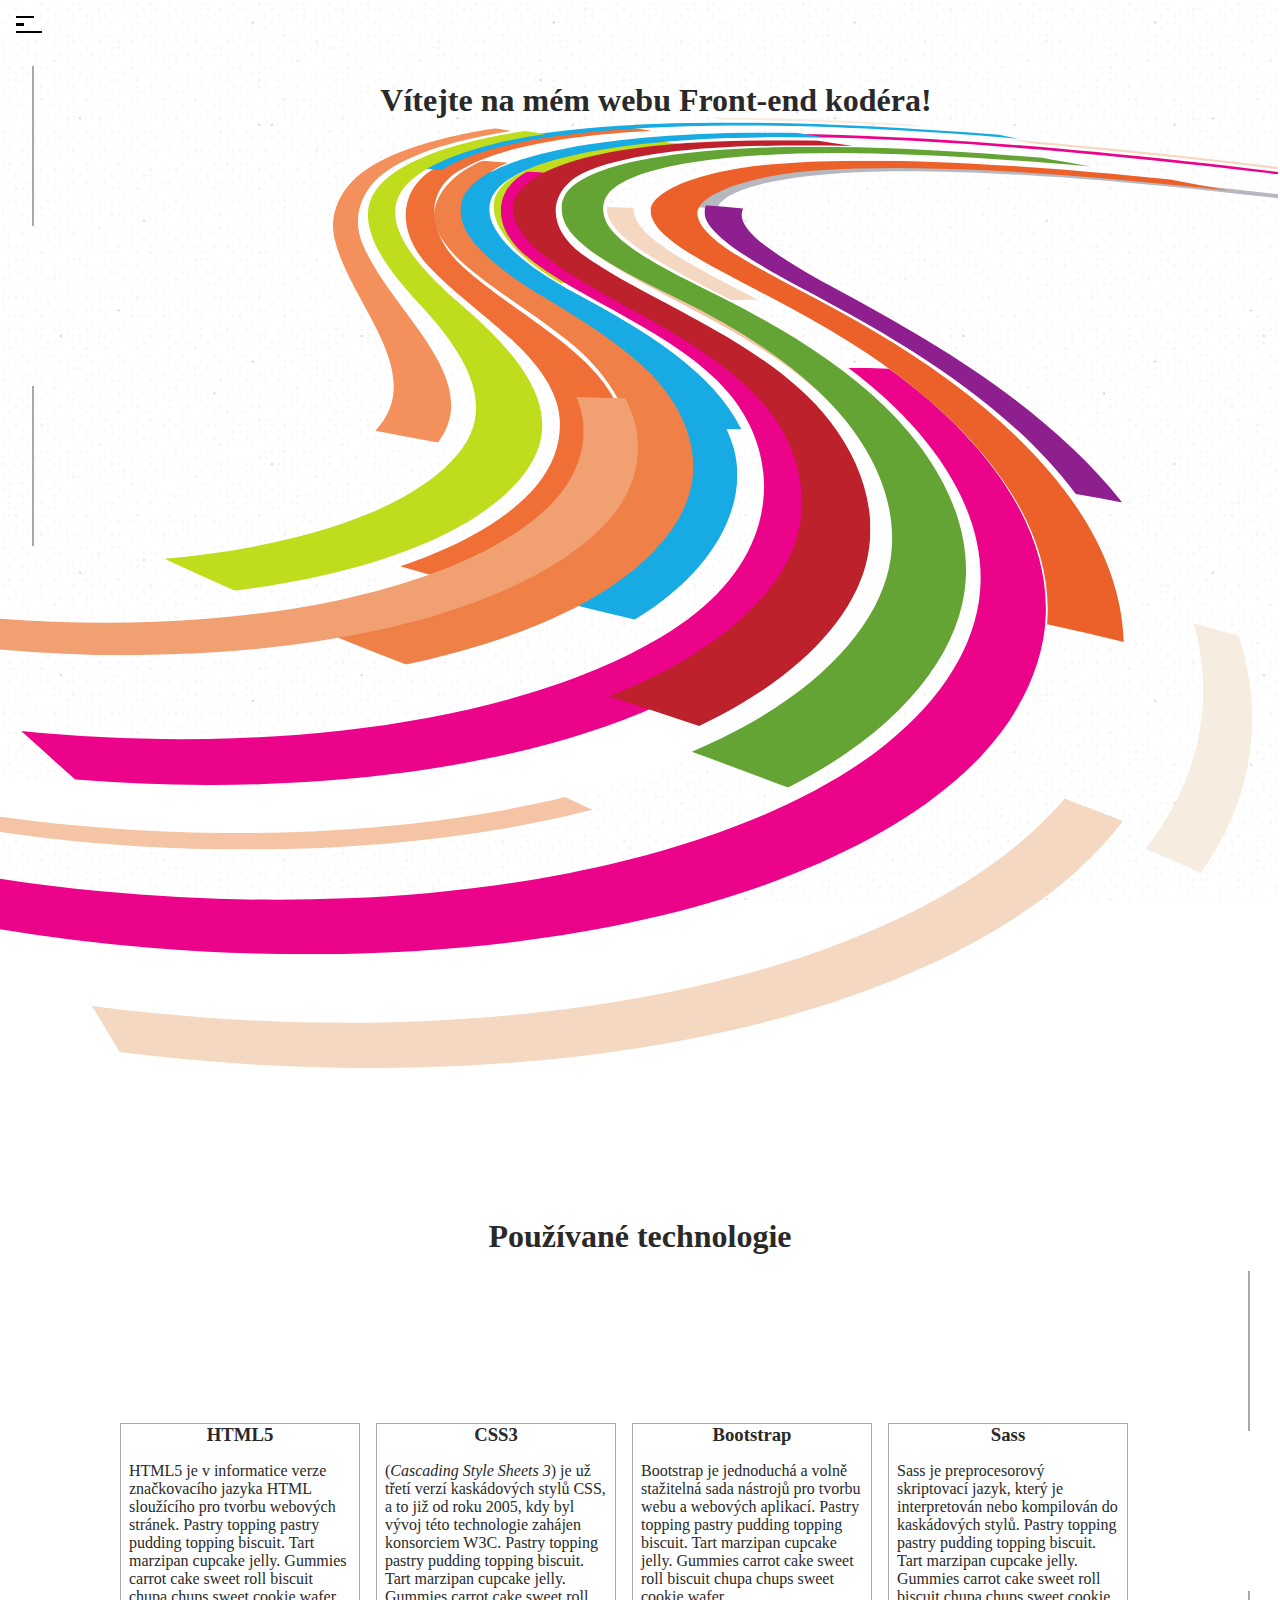
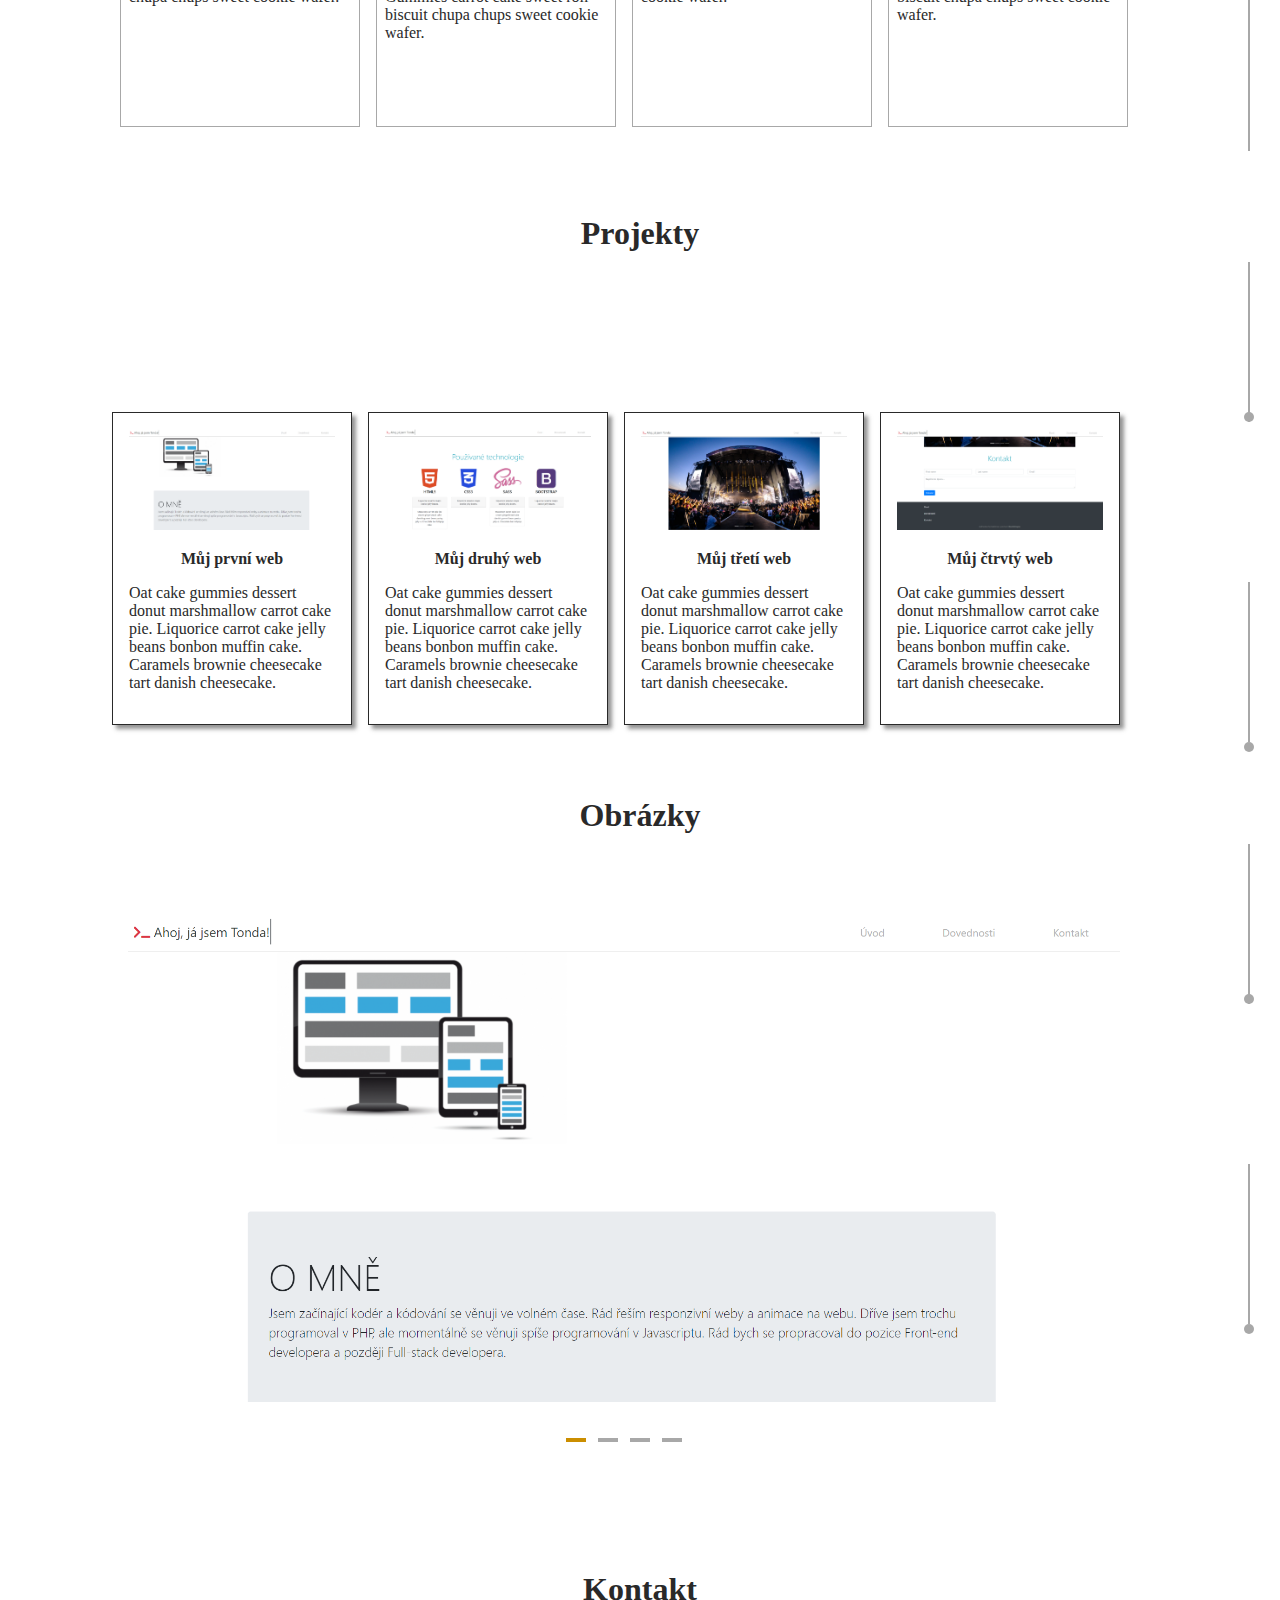
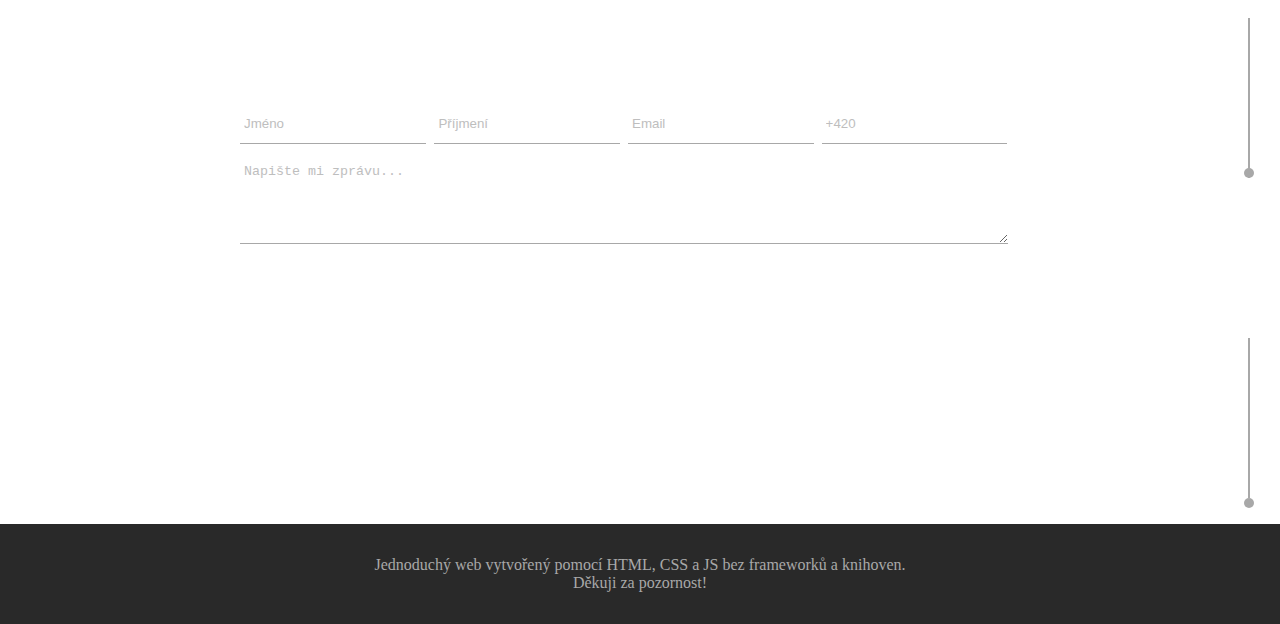
<file: index.html>
<!DOCTYPE html>
<html lang="cs">
    <head>
        <title>Zkušební stránka</title>

        <meta charset="UTF-8">
        <meta name="author" content="Antonín Šemora">
        <meta name="description" content="Zkušební stránka pro webovou stránku bez frameworků">
        <meta name="viewport" content="width=device-width, initial-scale=1, shrink-to-fit=no">
        <meta http-equiv="X-UA-Compatible" content="ie=edge">

        <link rel="stylesheet" href="https://cdnjs.cloudflare.com/ajax/libs/font-awesome/5.15.1/css/all.min.css" integrity="sha512-+4zCK9k+qNFUR5X+cKL9EIR+ZOhtIloNl9GIKS57V1MyNsYpYcUrUeQc9vNfzsWfV28IaLL3i96P9sdNyeRssA==" crossorigin="anonymous" />
        <link rel="stylesheet" type="text/css" href="css/style.css">
    </head>
    <body>
        <header class="container">
            <div class="layout">
                <a id="click" class="hamb" href="#">
                    <div class="hamb_item"></div>
                    <div class="hamb_item"></div>
                    <div class="hamb_item"></div>
                </a>
                <div></div>
                <nav id="menu" class="menu">
                    <ul class="menu-text">
                        <li><a href="#home" class="link_item">Domů</a></li>
                        <li><a href="#tech" class="link_item">Technologie</a></li>
                        <li><a href="#project" class="link_item">Projekty</a></li>
                        <li><a href="#picture" class="link_item">Obrázky</a></li>
                        <li><a href="#contact" class="link_item">Kontakt</a></li>
                    </ul>
                    <ul class="menu-icons">
                        <li><a href="#home" class="link_item" title="Domů"><i class="fas fa-house-damage"></i></a></li>
                        <li><a href="#tech" class="link_item" title="Technologie"><i class="fas fa-book-reader"></i></a></li>
                        <li><a href="#project" class="link_item" title="Projekty"><i class="fas fa-project-diagram"></i></a></li>
                        <li><a href="#picture" class="link_item" title="Obrázky"><i class="fas fa-images"></i></a></li>
                        <li><a href="#contact" class="link_item" title="Kontakty"><i class="fas fa-phone-square"></i></a></li>
                    </ul>
                </nav>
            </div>
        </header>

        <section class="container">
            <article id="home" class="layout-welcome">
                <ul class="social-icons">
                    <li><a href="https://www.facebook.com/index.php" class="social_item"><i class="fab fa-facebook-f"></i></a></li>
                    <li><a href="https://twitter.com/" class="social_item"><i class="fab fa-twitter"></i></a></li>
                    <li><a href="https://www.instagram.com/" class="social_item"><i class="fab fa-instagram"></i></a></li>
                    <li><a href="https://www.youtube.com/" class="social_item"><i class="fab fa-youtube"></i></a></li>
                </ul>
                <h2>Vítejte na mém webu Front-end kodéra!</h2>
            </article>
        </section>
        <img src="image/stripes-color.svg" alt="Řeka barev" class="stripes-color">
        <section class="container">
            <h2 id="tech">Používané technologie</h2>
            <div class="layout-skill">                
                <article class="container-width flex-layout">
                    <div class="tech-block">
                        <i class="fab fa-html5 i i1"></i>
                        <h3>HTML5</h3>
                        <p>
                            HTML5 je v informatice verze značkovacího jazyka HTML sloužícího pro tvorbu webových stránek. 
                            Pastry topping pastry pudding topping biscuit. Tart marzipan cupcake jelly. Gummies carrot cake 
                            sweet roll biscuit chupa chups sweet cookie wafer.
                        </p>
                    </div>
                    <div class="tech-block">
                        <i class="fab fa-css3-alt i i2"></i>
                        <h3>CSS3</h3>
                        <p>
                            (<em>Cascading Style Sheets 3</em>) je už třetí verzí kaskádových stylů CSS, 
                            a to již od roku 2005, kdy byl vývoj této technologie zahájen konsorciem W3C. 
                            Pastry topping pastry pudding topping biscuit. Tart marzipan cupcake jelly. Gummies carrot cake 
                            sweet roll biscuit chupa chups sweet cookie wafer.
                        </p>
                    </div>
                    <div class="tech-block">
                        <i class="fab fa-bootstrap i i4"></i>
                        <h3>Bootstrap</h3>
                        <p>
                            Bootstrap je jednoduchá a volně stažitelná sada nástrojů pro tvorbu webu a webových aplikací. 
                            Pastry topping pastry pudding topping biscuit. Tart marzipan cupcake jelly. Gummies carrot cake 
                            sweet roll biscuit chupa chups sweet cookie wafer.
                        </p>
                    </div>
                    <div class="tech-block">
                        <i class="fab fa-sass i i3"></i>
                        <h3>Sass</h3>
                        <p>
                            Sass je preprocesorový skriptovací jazyk, který je interpretován nebo kompilován do kaskádových stylů. 
                            Pastry topping pastry pudding topping biscuit. Tart marzipan cupcake jelly. Gummies carrot cake 
                            sweet roll biscuit chupa chups sweet cookie wafer.
                        </p>
                    </div>
                </article>
                <ul class="tech-icons">
                    <li><a href="#home" class="tech_item" title="Domů"><i class="fas fa-house-damage"></i></a></li>
                    <li><a href="#project" class="tech_item" title="Projekty"><i class="fas fa-project-diagram"></i></a></li>
                    <li><a href="#picture" class="tech_item" title="Obrázky"><i class="fas fa-images"></i></a></li>
                    <li><a href="#contact" class="tech_item" title="Kontakty"><i class="fas fa-phone-square"></i></a></li>
                </ul>
            </div>

            <h2 id="project">Projekty</h2>
            <div class="layout-skill">                
                <article class="container-width layout-project">
                    <div class="card">
                        <div class="card-block">
                            <img src="image/slide-1.png" alt="První web">
                            <h4>Můj první web</h4>
                            <p>
                                Oat cake gummies dessert donut marshmallow carrot cake pie. 
                                Liquorice carrot cake jelly beans bonbon muffin cake. Caramels 
                                brownie cheesecake tart danish cheesecake.
                            </p>
                        </div>
                        <div class="card-block">
                            <img src="image/slide-2.png" alt="Druhý web">
                            <h4>Můj druhý web</h4>
                            <p>
                                Oat cake gummies dessert donut marshmallow carrot cake pie. 
                                Liquorice carrot cake jelly beans bonbon muffin cake. Caramels 
                                brownie cheesecake tart danish cheesecake.
                            </p>
                        </div>
                        <div class="card-block">
                            <img src="image/slide-3.png" alt="Třetí web">
                            <h4>Můj třetí web</h4>
                            <p>
                                Oat cake gummies dessert donut marshmallow carrot cake pie. 
                                Liquorice carrot cake jelly beans bonbon muffin cake. Caramels 
                                brownie cheesecake tart danish cheesecake.
                            </p>
                        </div>
                        <div class="card-block">
                            <img src="image/slide-4.png" alt="Čtvrtý web">
                            <h4>Můj čtrvtý web</h4>
                            <p>
                                Oat cake gummies dessert donut marshmallow carrot cake pie. 
                                Liquorice carrot cake jelly beans bonbon muffin cake. Caramels 
                                brownie cheesecake tart danish cheesecake.
                            </p>
                        </div>                        
                    </div>
                </article>
                <div class="project-menu">
                    <div class="circle circle_1"></div>
                    <ul class="tech-icons">
                        <li><a href="#home" class="tech_item" title="Domů"><i class="fas fa-house-damage"></i></a></li>
                        <li><a href="#tech" class="tech_item" title="Technologie"><i class="fas fa-book-reader"></i></a></li>
                        <li><a href="#picture" class="tech_item" title="Obrázky"><i class="fas fa-images"></i></a></li>
                        <li><a href="#contact" class="tech_item" title="Kontakty"><i class="fas fa-phone-square"></i></a></li>
                    </ul>
                    <div class="circle"></div>
                </div>
            </div>

            <h2 id="picture">Obrázky</h2>
            <div class="layout-skill">                
                <article class="container-width picture-layout">
                    <div class="slide">
                        <div class="slide-show">
                            <img src="image/slide-1.png" alt="První obrázek">
                        </div>
                        <div class="slide-show">
                            <img src="image/slide-2.png" alt="Druhý obrázek">
                        </div>
                        <div class="slide-show">
                            <img src="image/slide-3.png" alt="Třetí obrázek">
                        </div>
                        <div class="slide-show">
                            <img src="image/slide-4.png" alt="Čtvrtý obrázek">
                        </div>
                    </div>
                    <div class="slide-dot">
                        <span class="dot"></span>
                        <span class="dot"></span>
                        <span class="dot"></span>
                        <span class="dot"></span>
                    </div>
                </article>
                <div class="project-menu">
                    <div class="circle circle_1"></div>
                    <ul class="tech-icons">
                        <li><a href="#home" class="tech_item" title="Domů"><i class="fas fa-house-damage"></i></a></li>
                        <li><a href="#tech" class="tech_item" title="Technologie"><i class="fas fa-book-reader"></i></a></li>
                        <li><a href="#project" class="tech_item" title="Projekty"><i class="fas fa-project-diagram"></i></a></li>
                        <li><a href="#contact" class="tech_item" title="Kontakty"><i class="fas fa-phone-square"></i></a></li>
                    </ul>
                    <div class="circle"></div>
                </div>
            </div>

            <h2 id="contact">Kontakt</h2>
            <div class="layout-skill">                
                <article class="container-width">
                    <form action="POST">
                        <div>
                            <div class="contact-layout">
                                <input type="text" name="firstName" placeholder="Jméno" required>
                                <input type="text" name="lastName" placeholder="Příjmení" required>
                                <input type="email" name="email" placeholder="Email" required>                                
                                <input type="tel" name="phone" placeholder="+420">
                            </div>
                            <textarea name="message" id="message" cols="50" rows="5" placeholder="Napište mi zprávu..." wrap="hard" maxlength="500" required></textarea>
                            <!--
                            <div class="btn-block">
                                <button class="btn">Odeslat</button>
                            </div>
                            -->
                        </div>
                    </form>
                </article>
                <div class="project-menu">
                    <div class="circle circle_1"></div>
                    <ul class="tech-icons">
                        <li><a href="#home" class="tech_item" title="Domů"><i class="fas fa-house-damage"></i></a></li>
                        <li><a href="#tech" class="tech_item" title="Technologie"><i class="fas fa-book-reader"></i></a></li>
                        <li><a href="#project" class="tech_item" title="Projekty"><i class="fas fa-project-diagram"></i></a></li>
                        <li><a href="#picture" class="tech_item" title="Obrázky"><i class="fas fa-images"></i></a></li>
                    </ul>
                    <div class="circle"></div>
                </div>
            </div>
        </section>

        <footer class="container footer">
            <p>
                Jednoduchý web vytvořený pomocí HTML, CSS a JS bez frameworků a knihoven. <br>Děkuji za pozornost!
            </p>
        </footer>


        
        <script src="js/script.js"></script>
    </body>
</html>
</file>
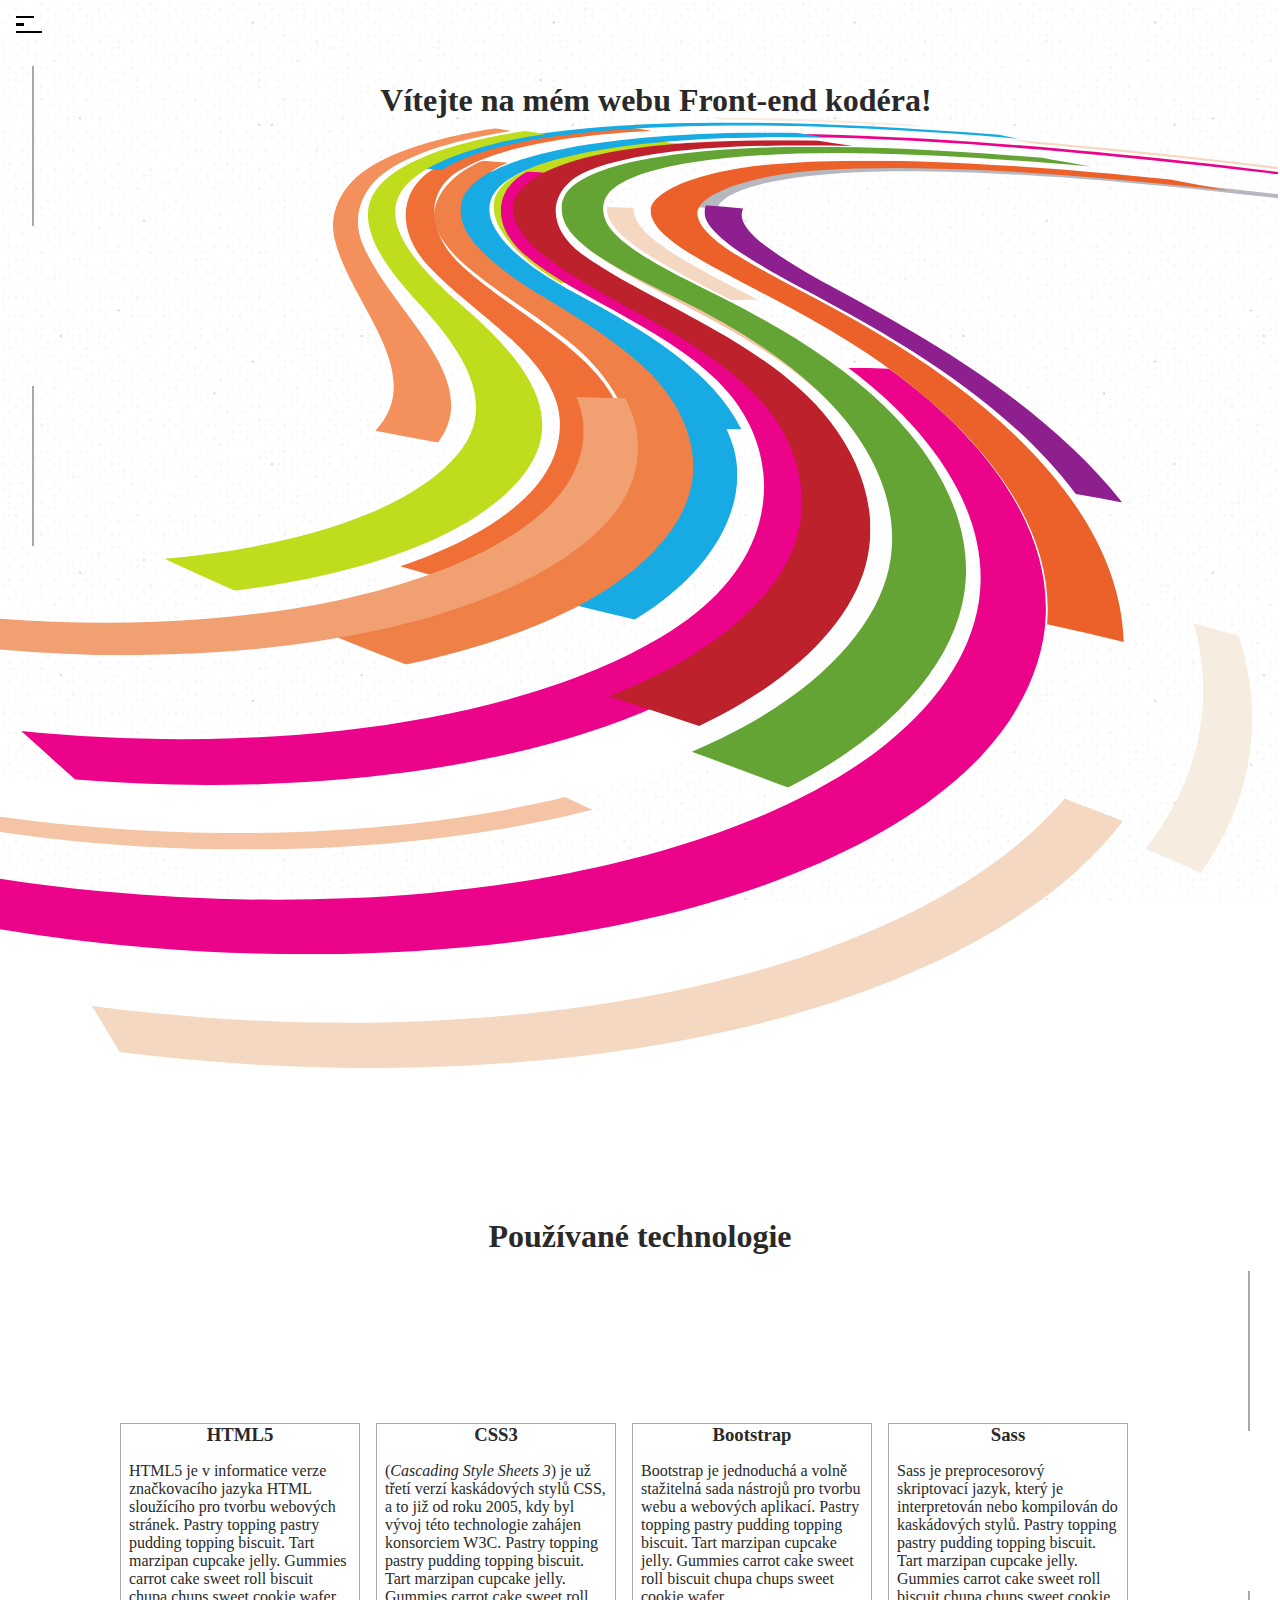
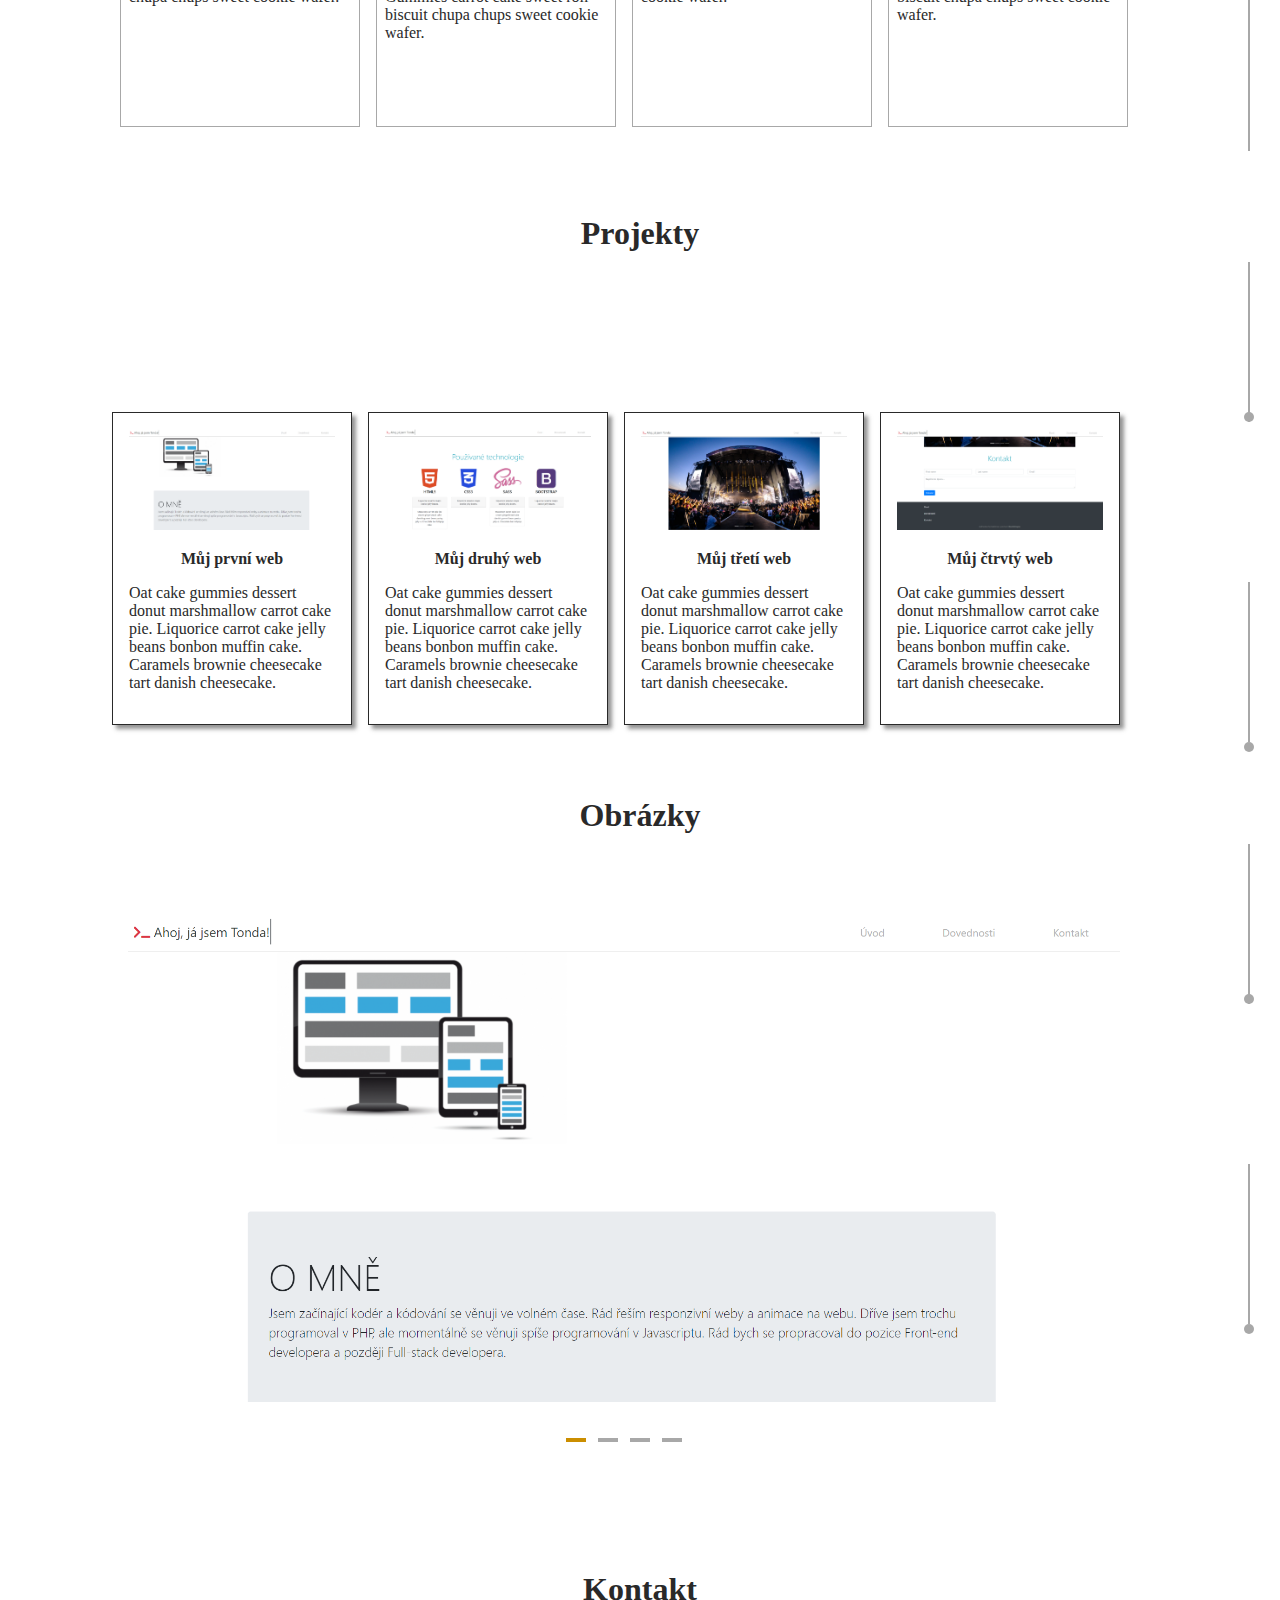
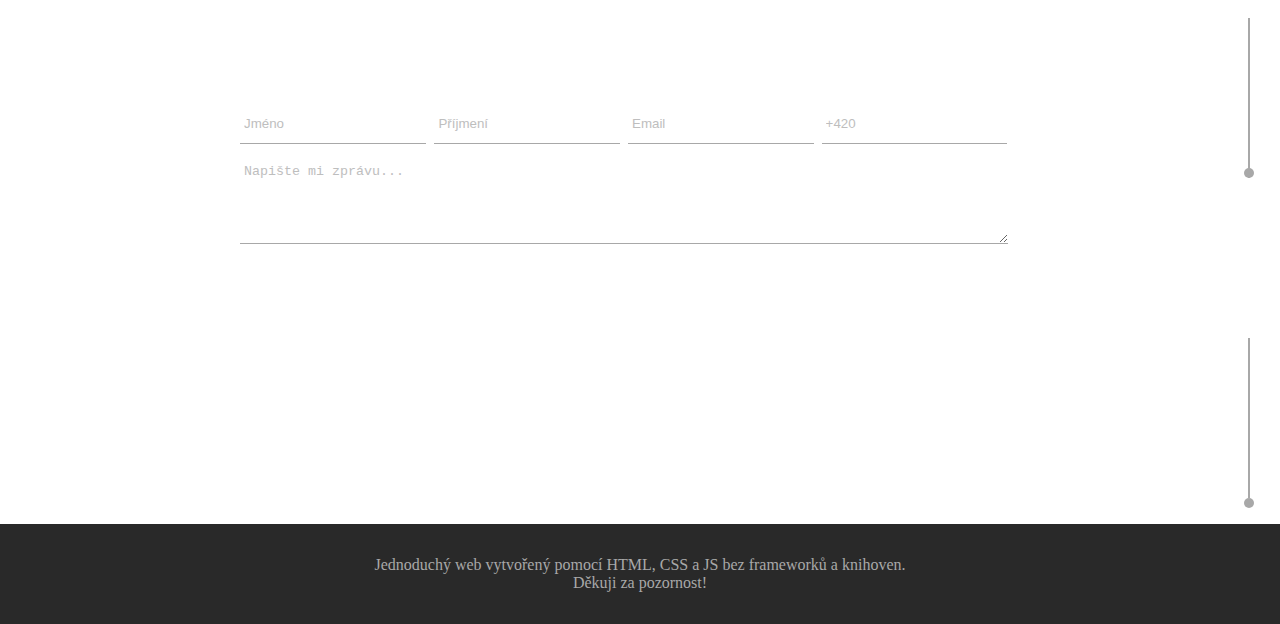
<file: Prvni/index.html>
<!DOCTYPE html>
<html lang="cs">
    <head>
        <title>Zkušební stránka</title>

        <meta charset="UTF-8">
        <meta name="author" content="Antonín Šemora">
        <meta name="description" content="Zkušební stránka pro webovou stránku bez frameworků">
        <meta name="viewport" content="width=device-width, initial-scale=1, shrink-to-fit=no">
        <meta http-equiv="X-UA-Compatible" content="ie=edge">

        <link rel="stylesheet" href="https://cdnjs.cloudflare.com/ajax/libs/font-awesome/5.15.1/css/all.min.css" integrity="sha512-+4zCK9k+qNFUR5X+cKL9EIR+ZOhtIloNl9GIKS57V1MyNsYpYcUrUeQc9vNfzsWfV28IaLL3i96P9sdNyeRssA==" crossorigin="anonymous" />
        <link rel="stylesheet" type="text/css" href="css/style.css">
    </head>
    <body>
        <header class="container">
            <div class="layout">
                <a id="click" class="hamb" href="#">
                    <div class="hamb_item"></div>
                    <div class="hamb_item"></div>
                    <div class="hamb_item"></div>
                </a>
                <div></div>
                <nav id="menu" class="menu">
                    <ul class="menu-text">
                        <li><a href="#home" class="link_item">Domů</a></li>
                        <li><a href="#tech" class="link_item">Technologie</a></li>
                        <li><a href="#project" class="link_item">Projekty</a></li>
                        <li><a href="#picture" class="link_item">Obrázky</a></li>
                        <li><a href="#contact" class="link_item">Kontakt</a></li>
                    </ul>
                    <ul class="menu-icons">
                        <li><a href="#home" class="link_item" title="Domů"><i class="fas fa-house-damage"></i></a></li>
                        <li><a href="#tech" class="link_item" title="Technologie"><i class="fas fa-book-reader"></i></a></li>
                        <li><a href="#project" class="link_item" title="Projekty"><i class="fas fa-project-diagram"></i></a></li>
                        <li><a href="#picture" class="link_item" title="Obrázky"><i class="fas fa-images"></i></a></li>
                        <li><a href="#contact" class="link_item" title="Kontakty"><i class="fas fa-phone-square"></i></a></li>
                    </ul>
                </nav>
            </div>
        </header>

        <section class="container">
            <article id="home" class="layout-welcome">
                <ul class="social-icons">
                    <li><a href="https://www.facebook.com/index.php" class="social_item"><i class="fab fa-facebook-f"></i></a></li>
                    <li><a href="https://twitter.com/" class="social_item"><i class="fab fa-twitter"></i></a></li>
                    <li><a href="https://www.instagram.com/" class="social_item"><i class="fab fa-instagram"></i></a></li>
                    <li><a href="https://www.youtube.com/" class="social_item"><i class="fab fa-youtube"></i></a></li>
                </ul>
                <h2>Vítejte na mém webu Front-end kodéra!</h2>
            </article>
        </section>
        <img src="image/stripes-color.svg" alt="Řeka barev" class="stripes-color">
        <section class="container">
            <h2 id="tech">Používané technologie</h2>
            <div class="layout-skill">                
                <article class="container-width flex-layout">
                    <div class="tech-block">
                        <i class="fab fa-html5 i i1"></i>
                        <h3>HTML5</h3>
                        <p>
                            HTML5 je v informatice verze značkovacího jazyka HTML sloužícího pro tvorbu webových stránek. 
                            Pastry topping pastry pudding topping biscuit. Tart marzipan cupcake jelly. Gummies carrot cake 
                            sweet roll biscuit chupa chups sweet cookie wafer.
                        </p>
                    </div>
                    <div class="tech-block">
                        <i class="fab fa-css3-alt i i2"></i>
                        <h3>CSS3</h3>
                        <p>
                            (<em>Cascading Style Sheets 3</em>) je už třetí verzí kaskádových stylů CSS, 
                            a to již od roku 2005, kdy byl vývoj této technologie zahájen konsorciem W3C. 
                            Pastry topping pastry pudding topping biscuit. Tart marzipan cupcake jelly. Gummies carrot cake 
                            sweet roll biscuit chupa chups sweet cookie wafer.
                        </p>
                    </div>
                    <div class="tech-block">
                        <i class="fab fa-bootstrap i i4"></i>
                        <h3>Bootstrap</h3>
                        <p>
                            Bootstrap je jednoduchá a volně stažitelná sada nástrojů pro tvorbu webu a webových aplikací. 
                            Pastry topping pastry pudding topping biscuit. Tart marzipan cupcake jelly. Gummies carrot cake 
                            sweet roll biscuit chupa chups sweet cookie wafer.
                        </p>
                    </div>
                    <div class="tech-block">
                        <i class="fab fa-sass i i3"></i>
                        <h3>Sass</h3>
                        <p>
                            Sass je preprocesorový skriptovací jazyk, který je interpretován nebo kompilován do kaskádových stylů. 
                            Pastry topping pastry pudding topping biscuit. Tart marzipan cupcake jelly. Gummies carrot cake 
                            sweet roll biscuit chupa chups sweet cookie wafer.
                        </p>
                    </div>
                </article>
                <ul class="tech-icons">
                    <li><a href="#home" class="tech_item" title="Domů"><i class="fas fa-house-damage"></i></a></li>
                    <li><a href="#project" class="tech_item" title="Projekty"><i class="fas fa-project-diagram"></i></a></li>
                    <li><a href="#picture" class="tech_item" title="Obrázky"><i class="fas fa-images"></i></a></li>
                    <li><a href="#contact" class="tech_item" title="Kontakty"><i class="fas fa-phone-square"></i></a></li>
                </ul>
            </div>

            <h2 id="project">Projekty</h2>
            <div class="layout-skill">                
                <article class="container-width layout-project">
                    <div class="card">
                        <div class="card-block">
                            <img src="image/slide-1.png" alt="První web">
                            <h4>Můj první web</h4>
                            <p>
                                Oat cake gummies dessert donut marshmallow carrot cake pie. 
                                Liquorice carrot cake jelly beans bonbon muffin cake. Caramels 
                                brownie cheesecake tart danish cheesecake.
                            </p>
                        </div>
                        <div class="card-block">
                            <img src="image/slide-2.png" alt="Druhý web">
                            <h4>Můj druhý web</h4>
                            <p>
                                Oat cake gummies dessert donut marshmallow carrot cake pie. 
                                Liquorice carrot cake jelly beans bonbon muffin cake. Caramels 
                                brownie cheesecake tart danish cheesecake.
                            </p>
                        </div>
                        <div class="card-block">
                            <img src="image/slide-3.png" alt="Třetí web">
                            <h4>Můj třetí web</h4>
                            <p>
                                Oat cake gummies dessert donut marshmallow carrot cake pie. 
                                Liquorice carrot cake jelly beans bonbon muffin cake. Caramels 
                                brownie cheesecake tart danish cheesecake.
                            </p>
                        </div>
                        <div class="card-block">
                            <img src="image/slide-4.png" alt="Čtvrtý web">
                            <h4>Můj čtrvtý web</h4>
                            <p>
                                Oat cake gummies dessert donut marshmallow carrot cake pie. 
                                Liquorice carrot cake jelly beans bonbon muffin cake. Caramels 
                                brownie cheesecake tart danish cheesecake.
                            </p>
                        </div>                        
                    </div>
                </article>
                <div class="project-menu">
                    <div class="circle circle_1"></div>
                    <ul class="tech-icons">
                        <li><a href="#home" class="tech_item" title="Domů"><i class="fas fa-house-damage"></i></a></li>
                        <li><a href="#tech" class="tech_item" title="Technologie"><i class="fas fa-book-reader"></i></a></li>
                        <li><a href="#picture" class="tech_item" title="Obrázky"><i class="fas fa-images"></i></a></li>
                        <li><a href="#contact" class="tech_item" title="Kontakty"><i class="fas fa-phone-square"></i></a></li>
                    </ul>
                    <div class="circle"></div>
                </div>
            </div>

            <h2 id="picture">Obrázky</h2>
            <div class="layout-skill">                
                <article class="container-width picture-layout">
                    <div class="slide">
                        <div class="slide-show">
                            <img src="image/slide-1.png" alt="První obrázek">
                        </div>
                        <div class="slide-show">
                            <img src="image/slide-2.png" alt="Druhý obrázek">
                        </div>
                        <div class="slide-show">
                            <img src="image/slide-3.png" alt="Třetí obrázek">
                        </div>
                        <div class="slide-show">
                            <img src="image/slide-4.png" alt="Čtvrtý obrázek">
                        </div>
                    </div>
                    <div class="slide-dot">
                        <span class="dot"></span>
                        <span class="dot"></span>
                        <span class="dot"></span>
                        <span class="dot"></span>
                    </div>
                </article>
                <div class="project-menu">
                    <div class="circle circle_1"></div>
                    <ul class="tech-icons">
                        <li><a href="#home" class="tech_item" title="Domů"><i class="fas fa-house-damage"></i></a></li>
                        <li><a href="#tech" class="tech_item" title="Technologie"><i class="fas fa-book-reader"></i></a></li>
                        <li><a href="#project" class="tech_item" title="Projekty"><i class="fas fa-project-diagram"></i></a></li>
                        <li><a href="#contact" class="tech_item" title="Kontakty"><i class="fas fa-phone-square"></i></a></li>
                    </ul>
                    <div class="circle"></div>
                </div>
            </div>

            <h2 id="contact">Kontakt</h2>
            <div class="layout-skill">                
                <article class="container-width">
                    <form action="POST">
                        <div>
                            <div class="contact-layout">
                                <input type="text" name="firstName" placeholder="Jméno" required>
                                <input type="text" name="lastName" placeholder="Příjmení" required>
                                <input type="email" name="email" placeholder="Email" required>                                
                                <input type="tel" name="phone" placeholder="+420">
                            </div>
                            <textarea name="message" id="message" cols="50" rows="5" placeholder="Napište mi zprávu..." wrap="hard" maxlength="500" required></textarea>
                            <!--
                            <div class="btn-block">
                                <button class="btn">Odeslat</button>
                            </div>
                            -->
                        </div>
                    </form>
                </article>
                <div class="project-menu">
                    <div class="circle circle_1"></div>
                    <ul class="tech-icons">
                        <li><a href="#home" class="tech_item" title="Domů"><i class="fas fa-house-damage"></i></a></li>
                        <li><a href="#tech" class="tech_item" title="Technologie"><i class="fas fa-book-reader"></i></a></li>
                        <li><a href="#project" class="tech_item" title="Projekty"><i class="fas fa-project-diagram"></i></a></li>
                        <li><a href="#picture" class="tech_item" title="Obrázky"><i class="fas fa-images"></i></a></li>
                    </ul>
                    <div class="circle"></div>
                </div>
            </div>
        </section>

        <footer class="container footer">
            <p>
                Jednoduchý web vytvořený pomocí HTML, CSS a JS bez frameworků a knihoven. <br>Děkuji za pozornost!
            </p>
        </footer>


        
        <script src="js/script.js"></script>
    </body>
</html>
</file>
<file: css/style.css>
html {
    -webkit-box-sizing: border-box;
            box-sizing: border-box;
    scroll-behavior: smooth;
}

*, *:before, *:after {
    -webkit-box-sizing: inherit;
            box-sizing: inherit;
    margin: 0;
    padding: 0;
}

/* GENERAL */
body {
    background-color: #ffffff;
    background-image: url("data:image/svg+xml,%3Csvg xmlns='http://www.w3.org/2000/svg' viewBox='0 0 2000 1500'%3E%3Cdefs%3E%3Crect stroke='%23ffffff' stroke-width='0.76' width='1' height='1' id='s'/%3E%3Cpattern id='a' width='3' height='3' patternUnits='userSpaceOnUse' patternTransform='scale(10) translate(-900 -675)'%3E%3Cuse fill='%23fafafa' href='%23s' y='2'/%3E%3Cuse fill='%23fafafa' href='%23s' x='1' y='2'/%3E%3Cuse fill='%23f5f5f5' href='%23s' x='2' y='2'/%3E%3Cuse fill='%23f5f5f5' href='%23s'/%3E%3Cuse fill='%23f0f0f0' href='%23s' x='2'/%3E%3Cuse fill='%23f0f0f0' href='%23s' x='1' y='1'/%3E%3C/pattern%3E%3Cpattern id='b' width='7' height='11' patternUnits='userSpaceOnUse' patternTransform='scale(10) translate(-900 -675)'%3E%3Cg fill='%23ebebeb'%3E%3Cuse href='%23s'/%3E%3Cuse href='%23s' y='5' /%3E%3Cuse href='%23s' x='1' y='10'/%3E%3Cuse href='%23s' x='2' y='1'/%3E%3Cuse href='%23s' x='2' y='4'/%3E%3Cuse href='%23s' x='3' y='8'/%3E%3Cuse href='%23s' x='4' y='3'/%3E%3Cuse href='%23s' x='4' y='7'/%3E%3Cuse href='%23s' x='5' y='2'/%3E%3Cuse href='%23s' x='5' y='6'/%3E%3Cuse href='%23s' x='6' y='9'/%3E%3C/g%3E%3C/pattern%3E%3Cpattern id='h' width='5' height='13' patternUnits='userSpaceOnUse' patternTransform='scale(10) translate(-900 -675)'%3E%3Cg fill='%23ebebeb'%3E%3Cuse href='%23s' y='5'/%3E%3Cuse href='%23s' y='8'/%3E%3Cuse href='%23s' x='1' y='1'/%3E%3Cuse href='%23s' x='1' y='9'/%3E%3Cuse href='%23s' x='1' y='12'/%3E%3Cuse href='%23s' x='2'/%3E%3Cuse href='%23s' x='2' y='4'/%3E%3Cuse href='%23s' x='3' y='2'/%3E%3Cuse href='%23s' x='3' y='6'/%3E%3Cuse href='%23s' x='3' y='11'/%3E%3Cuse href='%23s' x='4' y='3'/%3E%3Cuse href='%23s' x='4' y='7'/%3E%3Cuse href='%23s' x='4' y='10'/%3E%3C/g%3E%3C/pattern%3E%3Cpattern id='c' width='17' height='13' patternUnits='userSpaceOnUse' patternTransform='scale(10) translate(-900 -675)'%3E%3Cg fill='%23e5e5e5'%3E%3Cuse href='%23s' y='11'/%3E%3Cuse href='%23s' x='2' y='9'/%3E%3Cuse href='%23s' x='5' y='12'/%3E%3Cuse href='%23s' x='9' y='4'/%3E%3Cuse href='%23s' x='12' y='1'/%3E%3Cuse href='%23s' x='16' y='6'/%3E%3C/g%3E%3C/pattern%3E%3Cpattern id='d' width='19' height='17' patternUnits='userSpaceOnUse' patternTransform='scale(10) translate(-900 -675)'%3E%3Cg fill='%23ffffff'%3E%3Cuse href='%23s' y='9'/%3E%3Cuse href='%23s' x='16' y='5'/%3E%3Cuse href='%23s' x='14' y='2'/%3E%3Cuse href='%23s' x='11' y='11'/%3E%3Cuse href='%23s' x='6' y='14'/%3E%3C/g%3E%3Cg fill='%23e0e0e0'%3E%3Cuse href='%23s' x='3' y='13'/%3E%3Cuse href='%23s' x='9' y='7'/%3E%3Cuse href='%23s' x='13' y='10'/%3E%3Cuse href='%23s' x='15' y='4'/%3E%3Cuse href='%23s' x='18' y='1'/%3E%3C/g%3E%3C/pattern%3E%3Cpattern id='e' width='47' height='53' patternUnits='userSpaceOnUse' patternTransform='scale(10) translate(-900 -675)'%3E%3Cg fill='%23b9bbad'%3E%3Cuse href='%23s' x='2' y='5'/%3E%3Cuse href='%23s' x='16' y='38'/%3E%3Cuse href='%23s' x='46' y='42'/%3E%3Cuse href='%23s' x='29' y='20'/%3E%3C/g%3E%3C/pattern%3E%3Cpattern id='f' width='59' height='71' patternUnits='userSpaceOnUse' patternTransform='scale(10) translate(-900 -675)'%3E%3Cg fill='%23b9bbad'%3E%3Cuse href='%23s' x='33' y='13'/%3E%3Cuse href='%23s' x='27' y='54'/%3E%3Cuse href='%23s' x='55' y='55'/%3E%3C/g%3E%3C/pattern%3E%3Cpattern id='g' width='139' height='97' patternUnits='userSpaceOnUse' patternTransform='scale(10) translate(-900 -675)'%3E%3Cg fill='%23b9bbad'%3E%3Cuse href='%23s' x='11' y='8'/%3E%3Cuse href='%23s' x='51' y='13'/%3E%3Cuse href='%23s' x='17' y='73'/%3E%3Cuse href='%23s' x='99' y='57'/%3E%3C/g%3E%3C/pattern%3E%3C/defs%3E%3Crect fill='url(%23a)' width='100%25' height='100%25'/%3E%3Crect fill='url(%23b)' width='100%25' height='100%25'/%3E%3Crect fill='url(%23h)' width='100%25' height='100%25'/%3E%3Crect fill='url(%23c)' width='100%25' height='100%25'/%3E%3Crect fill='url(%23d)' width='100%25' height='100%25'/%3E%3Crect fill='url(%23e)' width='100%25' height='100%25'/%3E%3Crect fill='url(%23f)' width='100%25' height='100%25'/%3E%3Crect fill='url(%23g)' width='100%25' height='100%25'/%3E%3C/svg%3E");
    background-attachment: fixed;
    background-size: cover;
}

header, section {
    padding: 1rem;
}

section {
    text-align: center;
    color: #292929;
}

.container {
    max-width: 100%;
    margin: 0 auto;
}

/* TYPOGRAPHY */
h2 {
    font-size: 2rem;
    margin-top: 1rem;
}

/* HEADER */
.hamb_item {
    width: 2rem;
    height: .15rem;
    background-color: #000;
}

.hamb_item:nth-of-type(1) {
    width: 1.15rem;
}

.hamb_item:nth-of-type(2) {
    width: .5rem;

    margin-top: 5px;
    margin-bottom: 5px;
}

.hamb_item:nth-of-type(3) {
    width: 1.6rem;
}

.hamb:hover > .hamb_item:nth-of-type(1) {
    -webkit-animation: hamburger1 .5s linear forwards;
            animation: hamburger1 .5s linear forwards;
}

.hamb:hover > .hamb_item:nth-of-type(2) {
    -webkit-animation: hamburger2 .5s linear forwards;
            animation: hamburger2 .5s linear forwards;
}

.hamb:hover > .hamb_item:nth-of-type(3) {
    -webkit-animation: hamburger3 .5s linear forwards;
            animation: hamburger3 .5s linear forwards;
}

.layout {
    display: grid;
    grid-template-columns: 2rem 1fr 1fr;
}

.menu-text {
    display: none;
}

.menu-icons {
    display: -webkit-box;
    display: -ms-flexbox;
    display: flex;
    -webkit-box-pack: justify;
        -ms-flex-pack: justify;
            justify-content: space-between;

    list-style-type: none;
}

.menu-icons li {
    margin: 0 .1rem;
}

.link_item {
    color: #292929;
}

.link_item:hover {
    color: #cb8e00;
    -webkit-transition: color .3s linear;
    -o-transition: color .3s linear;
    transition: color .3s linear;
}

.menu {
    visibility: hidden;
    opacity: 0;
    -webkit-transition: opacity .7s linear, visibility 1.5s linear;
    -o-transition: opacity .7s linear, visibility 1.5s linear;
    transition: opacity .7s linear, visibility 1.5s linear;
}

.myMenu {
    visibility: visible;
    opacity: 1;
    -webkit-transition: opacity 1s linear;
    -o-transition: opacity 1s linear;
    transition: opacity 1s linear;
}

/* SECTION */
/* Vítejte */
.social-icons {
    display: none;
}

.layout-welcome {
    display: grid;
    grid-template-columns: 1rem 1fr;
}

.social-icons {
    display: -webkit-box;
    display: -ms-flexbox;
    display: flex;
    -webkit-box-orient: vertical;
    -webkit-box-direction: normal;
        -ms-flex-direction: column;
            flex-direction: column;
    margin-top: 1rem;
}

.social-icons li {
    list-style-type: none;
    margin: .2rem 0;
}

.social_item {
    font-size: 1.25rem;
    color: #292929;
    position: relative;
}

.social_item:hover > .fab {
    color: #cb8e00;
    -webkit-transform: rotate(30deg);
        -ms-transform: rotate(30deg);
            transform: rotate(30deg);
    -webkit-transition: color, -webkit-transform .5s ease;
    transition: color, -webkit-transform .5s ease;
    -o-transition: color, transform .5s ease;
    transition: color, transform .5s ease;
    transition: color, transform .5s ease, -webkit-transform .5s ease;
}

.stripes-color {
    display: block;
    margin-top: -1rem;

    width: 100%;
    height: auto;
}

/* Technologie */
#tech {
    margin-bottom: 2rem;
}

.layout-skill {
    display: grid;
    grid-template-columns: 1fr 2rem;
}

.container-width {
    max-width: 90%;
    margin: 0 auto;
}

.container-width i, .container-width p {
    margin: 1rem 0;
}

.container-width p {
    text-align: left;
}

.i {
    font-size: 5rem;
}

.i1 {
    color: #dd4b25;
}

.i2 {
    color: #254bdd;
}

.i3 {
    color: #ce679a;
}

.i4 {
    color: #553a7d;
}

.tech_item {
    font-size: 1.25rem;
    color: #292929;
    position: relative;
}

.tech_item:hover > .fas {
    color: #cb8e00;
    -webkit-transform: rotate(-30deg);
        -ms-transform: rotate(-30deg);
            transform: rotate(-30deg);
    -webkit-transition: color, -webkit-transform .5s ease;
    transition: color, -webkit-transform .5s ease;
    -o-transition: color, transform .5s ease;
    transition: color, transform .5s ease;
    transition: color, transform .5s ease, -webkit-transform .5s ease;
}

.tech-icons {
    display: -webkit-box;
    display: -ms-flexbox;
    display: flex;
    -webkit-box-orient: vertical;
    -webkit-box-direction: normal;
        -ms-flex-direction: column;
            flex-direction: column;
    margin-top: 0rem;
}

.tech-icons li {
    list-style-type: none;
    margin: 1rem 0;
}

.tech-icons::before {
    content: '';
    background-color: #a8a8a8;
    position: relative;
    margin-left: 50%;
    top: -1rem;
    width: 5%;
    height: 10rem;
}

.tech-icons::after {
    content: '';
    background-color: #a8a8a8;
    position: relative;
    margin-left: 50%;
    top: 1rem;
    width: 5%;
    height: 10rem;
}

.flex-layout {
    display: -webkit-box;
    display: -ms-flexbox;
    display: flex;
    -webkit-box-pack: justify;
        -ms-flex-pack: justify;
            justify-content: space-between;
    -ms-flex-wrap: wrap;
        flex-wrap: wrap;

    margin-top: 8rem;
}

.tech-block {
    max-width: 10rem;
    margin: .5rem .5rem;
    border: 1px solid #a8a8a8;
    -webkit-transition: all .3s linear;
    -o-transition: all .3s linear;
    transition: all .3s linear;
}

.tech-block:hover {
    border-color: transparent;
    -webkit-box-shadow: 0 0 4px 4px rgba(255, 0, 0, 0.5);
            box-shadow: 0 0 4px 4px rgba(255, 0, 0, 0.5);
    background-color: #fff;
}

.tech-block p {
    padding: 0 .5rem;
}

/* Project */
#project {
    margin-top: 5rem;
}

.layout-project {
    text-align: center;
}

.circle {
    width: 10px;
    height: 10px;
    border-radius: 50%;
    margin-left: 37%;
    background-color: #a8a8a8;
    margin-top: 1rem;
}

.circle_1 {
    position: relative;
    top: 9rem;
}

.card {
    margin-top: 9rem;

    display: -webkit-box;

    display: -ms-flexbox;

    display: flex;
    -webkit-box-pack: justify;
        -ms-flex-pack: justify;
            justify-content: space-between;
    -ms-flex-wrap: wrap;
        flex-wrap: wrap;
}

.card img {
    width: 100%;
    height: auto;
}

.card h4 {
    margin-top: 1rem;
}

.card-block {
    width: 10rem;
    border: 1px solid #292929;
    -webkit-box-shadow: 4px 4px 4px rgba(41,41,41,.5);
            box-shadow: 4px 4px 4px rgba(41,41,41,.5);
    padding: 1rem;
    margin-top: 1rem;
    -webkit-transition: -webkit-transform .4s linear;
    transition: -webkit-transform .4s linear;
    -o-transition: transform .4s linear;
    transition: transform .4s linear;
    transition: transform .4s linear, -webkit-transform .4s linear;
}

.card-block:hover {
    -webkit-transform: scale(1.1, 1.1);
        -ms-transform: scale(1.1, 1.1);
            transform: scale(1.1, 1.1);
}

/* Obrázky */
#picture {
    margin-top: 5vh;
}

.slide img {
    max-width: 100%;
    height: auto;
}

.slide li {
    list-style-type: none;
}

.picture-layout {
    margin-top: 5rem;
    margin-bottom: 5rem;
}

.slide-show h5 {
    margin-top: -3rem;
}

.dot {
    width: 20px;
    height: 4px;
    background-color: #a8a8a8;
    display: inline-block;
    margin: 2rem .25rem 0;
    cursor: pointer;
    -webkit-transition: background-color .4s ease;
    -o-transition: background-color .4s ease;
    transition: background-color .4s ease;
}

.active, .dot:hover {
    background-color: #cb8e00;
}

/* Contact */
#contact {
    margin-top: 5vh;
}
input, textarea {
    width: 50vw;
}

.contact-layout {
    display: grid;
    grid-template-columns: 1fr;
    margin: 5rem auto;
}

input {
    margin-top: 1rem;
    height: 2.5rem;
    padding: .25rem;
    outline: none;
    border: none;
    border-bottom: 1px solid #a8a8a8;
    background-color: transparent;
}

textarea {
    margin-top: -4rem;
    padding: .25rem;
    outline: none;
    border: none;
    border-bottom: 1px solid #a8a8a8;
    background-color: transparent;
}

input::-webkit-input-placeholder, textarea::-webkit-input-placeholder {
    color: #bebebe;
}

input::-moz-placeholder, textarea::-moz-placeholder {
    color: #bebebe;
}

input:-ms-input-placeholder, textarea:-ms-input-placeholder {
    color: #bebebe;
}

input::-ms-input-placeholder, textarea::-ms-input-placeholder {
    color: #bebebe;
}

input::placeholder, textarea::placeholder {
    color: #bebebe;
}

.btn-block {
    margin-top: 1rem;
    text-align: right;
}

.btn {
    width: 5rem;
    height: 1.5rem;
    border-radius: 6px;
    border-color: #a8a8a8;
    background: transparent;
    color: #a8a8a8;
}

/* FOOTER */
.footer {
    text-align: center;
    padding: 2rem;
    background-color: #292929;
    color: #a8a8a8;
}

/* MEDIA QUERIES */
@media only screen and (min-width: 350px) {
    /* SECTION */
    /* Vítejte */
    .stripes-color {
        margin-top: -6rem;
    }

    .menu .fas {
        -webkit-animation: menuAnimation2 .7s;
                animation: menuAnimation2 .7s;
    }
    
    .myMenu .fas {
        -webkit-animation: menuAnimation .7s;
                animation: menuAnimation .7s;
    }
    
    @-webkit-keyframes menuAnimation {
        0% {margin-left: -8rem;}
        100% {margin-left: 0;}
    }
    
    @keyframes menuAnimation {
        0% {margin-left: -8rem;}
        100% {margin-left: 0;}
    }

    @-webkit-keyframes menuAnimation2 {
        0% {margin-left: 0;}
        100% {margin-left: -8rem;}
    }

    @keyframes menuAnimation2 {
        0% {margin-left: 0;}
        100% {margin-left: -8rem;}
    }

    /* Projekty */
}

@media only screen and (min-width: 578px) {
    /* SECTION */
    /* Vítejte */
    .layout-welcome {
        grid-template-columns: 2rem 1fr;
    }

    .social-icons::before {
        content: '';
        background-color: #a8a8a8;
        position: relative;
        margin-left: 50%;
        top: -1rem;
        width: 5%;
        height: 10rem;
    }
    
    .social_item {
        font-size: 2rem;
    }

    .stripes-color {
        margin-top: -20rem;
    }

    /* Technologie */
    .tech_item {
        font-size: 2rem;
    }

    /* Projekty */
    .card {
        grid-template-columns: 1fr 1fr;
    }

    .card-block {
        margin-right: 1rem;
    }

    .tech-block {
        max-width: 15rem;
    }

    .card-block {
        width: 15rem;
    }

    .contact-layout {
        grid-template-columns: 1fr 1fr;
    }

    input {
        width: 39.455vw;
    }

    textarea {
        width: 80vw;
    }

    /* Contact */
    input:nth-of-type(1) {
        margin-right: .25rem;
    }

    input:nth-of-type(2) {
        margin-left: .25rem;
    }

    input:nth-of-type(3) {
        margin-right: .25rem;
    }

    input:nth-of-type(4) {
        margin-left: .25rem;
    }
}

@media only screen and (min-width: 768px) {
    /* HEADER */
    .menu-icons {
        display: none;
    }
    
    .menu-text {
        display: -webkit-box;
        display: -ms-flexbox;
        display: flex;
        -webkit-box-pack: justify;
            -ms-flex-pack: justify;
                justify-content: space-between;
    
        list-style-type: none;
    }

    .link_item {
        text-decoration: none;
    }

    /* SECTION */
    /* Vítejte */
    .stripes-color {
        margin-top: -25rem;
    }
    .menu .link_item {
        -webkit-animation: menuAnimation2 1s;
                animation: menuAnimation2 1s;
    }
    
    .myMenu .link_item {
        -webkit-animation: menuAnimation 1s;
                animation: menuAnimation 1s;
    }
    
    @-webkit-keyframes menuAnimation {
        0% {margin-left: -20rem;}
        100% {margin-left: 0;}
    }
    
    @keyframes menuAnimation {
        0% {margin-left: -20rem;}
        100% {margin-left: 0;}
    }

    @-webkit-keyframes menuAnimation2 {
        0% {margin-left: 0;}
        100% {margin-left: -20rem;}
    }

    @keyframes menuAnimation2 {
        0% {margin-left: 0;}
        100% {margin-left: -20rem;}
    }
}

@media only screen and (min-width: 992px) {
    /* TYPOGRAPHY */
    h1 {
        margin-top: 5rem;
    }

    /* SECTION */
    /* Vítejte */
    .social-icons li {
        list-style-type: none;
        margin: 1rem 0;
    }

    .stripes-color {
        margin-top: -30rem;
    }

    .contact-layout {
        grid-template-columns: repeat(4, 1fr);
    }

    input {
        width: 11.6rem;
    }

    textarea {
        width: 48rem;
    }

    /* Obrázky */    
    .slide img {
        width: 992px;
        height: auto;
    }

    /* Contact */
    input:nth-of-type(1) {
        margin-right: .25rem;
        margin-left: .2rem;
    }

    input:nth-of-type(2) {
        margin-left: .25rem;
        margin-right: .25rem;
    }

    input:nth-of-type(3) {
        margin-right: .25rem;
        margin-left: .25rem;
    }

    input:nth-of-type(4) {
        margin-left: .25rem;
    }
}

@media only screen and (min-width: 1200px) {
    /* SECTION */
    /* Vítejte */
    .stripes-color {
        margin-top: -40rem;
    }

    .social-icons::after {
        content: '';
        background-color: #a8a8a8;
        position: relative;
        margin-left: 50%;
        top: 1rem;
        width: 5%;
        height: 10rem;
    }
}

@media only screen and (min-width: 1400px) {
    /* SECTION */
    /* Vítejte */
    .stripes-color {
        margin-top: -40rem;
    }

    .menu .link_item {
        -webkit-animation: menuAnimation2 1s;
                animation: menuAnimation2 1s;
    }
    
    .myMenu .link_item {
        -webkit-animation: menuAnimation 1s;
                animation: menuAnimation 1s;
    }
    
    @-webkit-keyframes menuAnimation {
        0% {margin-left: -40rem;}
        100% {margin-left: 0;}
    }
    
    @keyframes menuAnimation {
        0% {margin-left: -40rem;}
        100% {margin-left: 0;}
    }

    @-webkit-keyframes menuAnimation2 {
        0% {margin-left: 0;}
        100% {margin-left: -40rem;}
    }

    @keyframes menuAnimation2 {
        0% {margin-left: 0;}
        100% {margin-left: -40rem;}
    }
}

/* KEYFRAMES */
@-webkit-keyframes hamburger1 {
    0% {width: 1.15rem;}
    100% {width: 2rem;}
}
@keyframes hamburger1 {
    0% {width: 1.15rem;}
    100% {width: 2rem;}
}

@-webkit-keyframes hamburger2 {
    0% {width: .5rem;}
    100% {width: 2rem;}
}

@keyframes hamburger2 {
    0% {width: .5rem;}
    100% {width: 2rem;}
}

@-webkit-keyframes hamburger3 {
    0% {width: 1.6rem;}
    100% {width: 2rem;}
}

@keyframes hamburger3 {
    0% {width: 1.6rem;}
    100% {width: 2rem;}
}
</file>
<file: Prvni/css/style.css>
html {
    -webkit-box-sizing: border-box;
            box-sizing: border-box;
    scroll-behavior: smooth;
}

*, *:before, *:after {
    -webkit-box-sizing: inherit;
            box-sizing: inherit;
    margin: 0;
    padding: 0;
}

/* GENERAL */
body {
    background-color: #ffffff;
    background-image: url("data:image/svg+xml,%3Csvg xmlns='http://www.w3.org/2000/svg' viewBox='0 0 2000 1500'%3E%3Cdefs%3E%3Crect stroke='%23ffffff' stroke-width='0.76' width='1' height='1' id='s'/%3E%3Cpattern id='a' width='3' height='3' patternUnits='userSpaceOnUse' patternTransform='scale(10) translate(-900 -675)'%3E%3Cuse fill='%23fafafa' href='%23s' y='2'/%3E%3Cuse fill='%23fafafa' href='%23s' x='1' y='2'/%3E%3Cuse fill='%23f5f5f5' href='%23s' x='2' y='2'/%3E%3Cuse fill='%23f5f5f5' href='%23s'/%3E%3Cuse fill='%23f0f0f0' href='%23s' x='2'/%3E%3Cuse fill='%23f0f0f0' href='%23s' x='1' y='1'/%3E%3C/pattern%3E%3Cpattern id='b' width='7' height='11' patternUnits='userSpaceOnUse' patternTransform='scale(10) translate(-900 -675)'%3E%3Cg fill='%23ebebeb'%3E%3Cuse href='%23s'/%3E%3Cuse href='%23s' y='5' /%3E%3Cuse href='%23s' x='1' y='10'/%3E%3Cuse href='%23s' x='2' y='1'/%3E%3Cuse href='%23s' x='2' y='4'/%3E%3Cuse href='%23s' x='3' y='8'/%3E%3Cuse href='%23s' x='4' y='3'/%3E%3Cuse href='%23s' x='4' y='7'/%3E%3Cuse href='%23s' x='5' y='2'/%3E%3Cuse href='%23s' x='5' y='6'/%3E%3Cuse href='%23s' x='6' y='9'/%3E%3C/g%3E%3C/pattern%3E%3Cpattern id='h' width='5' height='13' patternUnits='userSpaceOnUse' patternTransform='scale(10) translate(-900 -675)'%3E%3Cg fill='%23ebebeb'%3E%3Cuse href='%23s' y='5'/%3E%3Cuse href='%23s' y='8'/%3E%3Cuse href='%23s' x='1' y='1'/%3E%3Cuse href='%23s' x='1' y='9'/%3E%3Cuse href='%23s' x='1' y='12'/%3E%3Cuse href='%23s' x='2'/%3E%3Cuse href='%23s' x='2' y='4'/%3E%3Cuse href='%23s' x='3' y='2'/%3E%3Cuse href='%23s' x='3' y='6'/%3E%3Cuse href='%23s' x='3' y='11'/%3E%3Cuse href='%23s' x='4' y='3'/%3E%3Cuse href='%23s' x='4' y='7'/%3E%3Cuse href='%23s' x='4' y='10'/%3E%3C/g%3E%3C/pattern%3E%3Cpattern id='c' width='17' height='13' patternUnits='userSpaceOnUse' patternTransform='scale(10) translate(-900 -675)'%3E%3Cg fill='%23e5e5e5'%3E%3Cuse href='%23s' y='11'/%3E%3Cuse href='%23s' x='2' y='9'/%3E%3Cuse href='%23s' x='5' y='12'/%3E%3Cuse href='%23s' x='9' y='4'/%3E%3Cuse href='%23s' x='12' y='1'/%3E%3Cuse href='%23s' x='16' y='6'/%3E%3C/g%3E%3C/pattern%3E%3Cpattern id='d' width='19' height='17' patternUnits='userSpaceOnUse' patternTransform='scale(10) translate(-900 -675)'%3E%3Cg fill='%23ffffff'%3E%3Cuse href='%23s' y='9'/%3E%3Cuse href='%23s' x='16' y='5'/%3E%3Cuse href='%23s' x='14' y='2'/%3E%3Cuse href='%23s' x='11' y='11'/%3E%3Cuse href='%23s' x='6' y='14'/%3E%3C/g%3E%3Cg fill='%23e0e0e0'%3E%3Cuse href='%23s' x='3' y='13'/%3E%3Cuse href='%23s' x='9' y='7'/%3E%3Cuse href='%23s' x='13' y='10'/%3E%3Cuse href='%23s' x='15' y='4'/%3E%3Cuse href='%23s' x='18' y='1'/%3E%3C/g%3E%3C/pattern%3E%3Cpattern id='e' width='47' height='53' patternUnits='userSpaceOnUse' patternTransform='scale(10) translate(-900 -675)'%3E%3Cg fill='%23b9bbad'%3E%3Cuse href='%23s' x='2' y='5'/%3E%3Cuse href='%23s' x='16' y='38'/%3E%3Cuse href='%23s' x='46' y='42'/%3E%3Cuse href='%23s' x='29' y='20'/%3E%3C/g%3E%3C/pattern%3E%3Cpattern id='f' width='59' height='71' patternUnits='userSpaceOnUse' patternTransform='scale(10) translate(-900 -675)'%3E%3Cg fill='%23b9bbad'%3E%3Cuse href='%23s' x='33' y='13'/%3E%3Cuse href='%23s' x='27' y='54'/%3E%3Cuse href='%23s' x='55' y='55'/%3E%3C/g%3E%3C/pattern%3E%3Cpattern id='g' width='139' height='97' patternUnits='userSpaceOnUse' patternTransform='scale(10) translate(-900 -675)'%3E%3Cg fill='%23b9bbad'%3E%3Cuse href='%23s' x='11' y='8'/%3E%3Cuse href='%23s' x='51' y='13'/%3E%3Cuse href='%23s' x='17' y='73'/%3E%3Cuse href='%23s' x='99' y='57'/%3E%3C/g%3E%3C/pattern%3E%3C/defs%3E%3Crect fill='url(%23a)' width='100%25' height='100%25'/%3E%3Crect fill='url(%23b)' width='100%25' height='100%25'/%3E%3Crect fill='url(%23h)' width='100%25' height='100%25'/%3E%3Crect fill='url(%23c)' width='100%25' height='100%25'/%3E%3Crect fill='url(%23d)' width='100%25' height='100%25'/%3E%3Crect fill='url(%23e)' width='100%25' height='100%25'/%3E%3Crect fill='url(%23f)' width='100%25' height='100%25'/%3E%3Crect fill='url(%23g)' width='100%25' height='100%25'/%3E%3C/svg%3E");
    background-attachment: fixed;
    background-size: cover;
}

header, section {
    padding: 1rem;
}

section {
    text-align: center;
    color: #292929;
}

.container {
    max-width: 100%;
    margin: 0 auto;
}

/* TYPOGRAPHY */
h2 {
    font-size: 2rem;
    margin-top: 1rem;
}

/* HEADER */
.hamb_item {
    width: 2rem;
    height: .15rem;
    background-color: #000;
}

.hamb_item:nth-of-type(1) {
    width: 1.15rem;
}

.hamb_item:nth-of-type(2) {
    width: .5rem;

    margin-top: 5px;
    margin-bottom: 5px;
}

.hamb_item:nth-of-type(3) {
    width: 1.6rem;
}

.hamb:hover > .hamb_item:nth-of-type(1) {
    -webkit-animation: hamburger1 .5s linear forwards;
            animation: hamburger1 .5s linear forwards;
}

.hamb:hover > .hamb_item:nth-of-type(2) {
    -webkit-animation: hamburger2 .5s linear forwards;
            animation: hamburger2 .5s linear forwards;
}

.hamb:hover > .hamb_item:nth-of-type(3) {
    -webkit-animation: hamburger3 .5s linear forwards;
            animation: hamburger3 .5s linear forwards;
}

.layout {
    display: grid;
    grid-template-columns: 2rem 1fr 1fr;
}

.menu-text {
    display: none;
}

.menu-icons {
    display: -webkit-box;
    display: -ms-flexbox;
    display: flex;
    -webkit-box-pack: justify;
        -ms-flex-pack: justify;
            justify-content: space-between;

    list-style-type: none;
}

.menu-icons li {
    margin: 0 .1rem;
}

.link_item {
    color: #292929;
}

.link_item:hover {
    color: #cb8e00;
    -webkit-transition: color .3s linear;
    -o-transition: color .3s linear;
    transition: color .3s linear;
}

.menu {
    visibility: hidden;
    opacity: 0;
    -webkit-transition: opacity .7s linear, visibility 1.5s linear;
    -o-transition: opacity .7s linear, visibility 1.5s linear;
    transition: opacity .7s linear, visibility 1.5s linear;
}

.myMenu {
    visibility: visible;
    opacity: 1;
    -webkit-transition: opacity 1s linear;
    -o-transition: opacity 1s linear;
    transition: opacity 1s linear;
}

/* SECTION */
/* Vítejte */
.social-icons {
    display: none;
}

.layout-welcome {
    display: grid;
    grid-template-columns: 1rem 1fr;
}

.social-icons {
    display: -webkit-box;
    display: -ms-flexbox;
    display: flex;
    -webkit-box-orient: vertical;
    -webkit-box-direction: normal;
        -ms-flex-direction: column;
            flex-direction: column;
    margin-top: 1rem;
}

.social-icons li {
    list-style-type: none;
    margin: .2rem 0;
}

.social_item {
    font-size: 1.25rem;
    color: #292929;
    position: relative;
}

.social_item:hover > .fab {
    color: #cb8e00;
    -webkit-transform: rotate(30deg);
        -ms-transform: rotate(30deg);
            transform: rotate(30deg);
    -webkit-transition: color, -webkit-transform .5s ease;
    transition: color, -webkit-transform .5s ease;
    -o-transition: color, transform .5s ease;
    transition: color, transform .5s ease;
    transition: color, transform .5s ease, -webkit-transform .5s ease;
}

.stripes-color {
    display: block;
    margin-top: -1rem;

    width: 100%;
    height: auto;
}

/* Technologie */
#tech {
    margin-bottom: 2rem;
}

.layout-skill {
    display: grid;
    grid-template-columns: 1fr 2rem;
}

.container-width {
    max-width: 90%;
    margin: 0 auto;
}

.container-width i, .container-width p {
    margin: 1rem 0;
}

.container-width p {
    text-align: left;
}

.i {
    font-size: 5rem;
}

.i1 {
    color: #dd4b25;
}

.i2 {
    color: #254bdd;
}

.i3 {
    color: #ce679a;
}

.i4 {
    color: #553a7d;
}

.tech_item {
    font-size: 1.25rem;
    color: #292929;
    position: relative;
}

.tech_item:hover > .fas {
    color: #cb8e00;
    -webkit-transform: rotate(-30deg);
        -ms-transform: rotate(-30deg);
            transform: rotate(-30deg);
    -webkit-transition: color, -webkit-transform .5s ease;
    transition: color, -webkit-transform .5s ease;
    -o-transition: color, transform .5s ease;
    transition: color, transform .5s ease;
    transition: color, transform .5s ease, -webkit-transform .5s ease;
}

.tech-icons {
    display: -webkit-box;
    display: -ms-flexbox;
    display: flex;
    -webkit-box-orient: vertical;
    -webkit-box-direction: normal;
        -ms-flex-direction: column;
            flex-direction: column;
    margin-top: 0rem;
}

.tech-icons li {
    list-style-type: none;
    margin: 1rem 0;
}

.tech-icons::before {
    content: '';
    background-color: #a8a8a8;
    position: relative;
    margin-left: 50%;
    top: -1rem;
    width: 5%;
    height: 10rem;
}

.tech-icons::after {
    content: '';
    background-color: #a8a8a8;
    position: relative;
    margin-left: 50%;
    top: 1rem;
    width: 5%;
    height: 10rem;
}

.flex-layout {
    display: -webkit-box;
    display: -ms-flexbox;
    display: flex;
    -webkit-box-pack: justify;
        -ms-flex-pack: justify;
            justify-content: space-between;
    -ms-flex-wrap: wrap;
        flex-wrap: wrap;

    margin-top: 8rem;
}

.tech-block {
    max-width: 10rem;
    margin: .5rem .5rem;
    border: 1px solid #a8a8a8;
    -webkit-transition: all .3s linear;
    -o-transition: all .3s linear;
    transition: all .3s linear;
}

.tech-block:hover {
    border-color: transparent;
    -webkit-box-shadow: 0 0 4px 4px rgba(255, 0, 0, 0.5);
            box-shadow: 0 0 4px 4px rgba(255, 0, 0, 0.5);
    background-color: #fff;
}

.tech-block p {
    padding: 0 .5rem;
}

/* Project */
#project {
    margin-top: 5rem;
}

.layout-project {
    text-align: center;
}

.circle {
    width: 10px;
    height: 10px;
    border-radius: 50%;
    margin-left: 37%;
    background-color: #a8a8a8;
    margin-top: 1rem;
}

.circle_1 {
    position: relative;
    top: 9rem;
}

.card {
    margin-top: 9rem;

    display: -webkit-box;

    display: -ms-flexbox;

    display: flex;
    -webkit-box-pack: justify;
        -ms-flex-pack: justify;
            justify-content: space-between;
    -ms-flex-wrap: wrap;
        flex-wrap: wrap;
}

.card img {
    width: 100%;
    height: auto;
}

.card h4 {
    margin-top: 1rem;
}

.card-block {
    width: 10rem;
    border: 1px solid #292929;
    -webkit-box-shadow: 4px 4px 4px rgba(41,41,41,.5);
            box-shadow: 4px 4px 4px rgba(41,41,41,.5);
    padding: 1rem;
    margin-top: 1rem;
    -webkit-transition: -webkit-transform .4s linear;
    transition: -webkit-transform .4s linear;
    -o-transition: transform .4s linear;
    transition: transform .4s linear;
    transition: transform .4s linear, -webkit-transform .4s linear;
}

.card-block:hover {
    -webkit-transform: scale(1.1, 1.1);
        -ms-transform: scale(1.1, 1.1);
            transform: scale(1.1, 1.1);
}

/* Obrázky */
#picture {
    margin-top: 5vh;
}

.slide img {
    max-width: 100%;
    height: auto;
}

.slide li {
    list-style-type: none;
}

.picture-layout {
    margin-top: 5rem;
    margin-bottom: 5rem;
}

.slide-show h5 {
    margin-top: -3rem;
}

.dot {
    width: 20px;
    height: 4px;
    background-color: #a8a8a8;
    display: inline-block;
    margin: 2rem .25rem 0;
    cursor: pointer;
    -webkit-transition: background-color .4s ease;
    -o-transition: background-color .4s ease;
    transition: background-color .4s ease;
}

.active, .dot:hover {
    background-color: #cb8e00;
}

/* Contact */
#contact {
    margin-top: 5vh;
}
input, textarea {
    width: 50vw;
}

.contact-layout {
    display: grid;
    grid-template-columns: 1fr;
    margin: 5rem auto;
}

input {
    margin-top: 1rem;
    height: 2.5rem;
    padding: .25rem;
    outline: none;
    border: none;
    border-bottom: 1px solid #a8a8a8;
    background-color: transparent;
}

textarea {
    margin-top: -4rem;
    padding: .25rem;
    outline: none;
    border: none;
    border-bottom: 1px solid #a8a8a8;
    background-color: transparent;
}

input::-webkit-input-placeholder, textarea::-webkit-input-placeholder {
    color: #bebebe;
}

input::-moz-placeholder, textarea::-moz-placeholder {
    color: #bebebe;
}

input:-ms-input-placeholder, textarea:-ms-input-placeholder {
    color: #bebebe;
}

input::-ms-input-placeholder, textarea::-ms-input-placeholder {
    color: #bebebe;
}

input::placeholder, textarea::placeholder {
    color: #bebebe;
}

.btn-block {
    margin-top: 1rem;
    text-align: right;
}

.btn {
    width: 5rem;
    height: 1.5rem;
    border-radius: 6px;
    border-color: #a8a8a8;
    background: transparent;
    color: #a8a8a8;
}

/* FOOTER */
.footer {
    text-align: center;
    padding: 2rem;
    background-color: #292929;
    color: #a8a8a8;
}

/* MEDIA QUERIES */
@media only screen and (min-width: 350px) {
    /* SECTION */
    /* Vítejte */
    .stripes-color {
        margin-top: -6rem;
    }

    .menu .fas {
        -webkit-animation: menuAnimation2 .7s;
                animation: menuAnimation2 .7s;
    }
    
    .myMenu .fas {
        -webkit-animation: menuAnimation .7s;
                animation: menuAnimation .7s;
    }
    
    @-webkit-keyframes menuAnimation {
        0% {margin-left: -8rem;}
        100% {margin-left: 0;}
    }
    
    @keyframes menuAnimation {
        0% {margin-left: -8rem;}
        100% {margin-left: 0;}
    }

    @-webkit-keyframes menuAnimation2 {
        0% {margin-left: 0;}
        100% {margin-left: -8rem;}
    }

    @keyframes menuAnimation2 {
        0% {margin-left: 0;}
        100% {margin-left: -8rem;}
    }

    /* Projekty */
}

@media only screen and (min-width: 578px) {
    /* SECTION */
    /* Vítejte */
    .layout-welcome {
        grid-template-columns: 2rem 1fr;
    }

    .social-icons::before {
        content: '';
        background-color: #a8a8a8;
        position: relative;
        margin-left: 50%;
        top: -1rem;
        width: 5%;
        height: 10rem;
    }
    
    .social_item {
        font-size: 2rem;
    }

    .stripes-color {
        margin-top: -20rem;
    }

    /* Technologie */
    .tech_item {
        font-size: 2rem;
    }

    /* Projekty */
    .card {
        grid-template-columns: 1fr 1fr;
    }

    .card-block {
        margin-right: 1rem;
    }

    .tech-block {
        max-width: 15rem;
    }

    .card-block {
        width: 15rem;
    }

    .contact-layout {
        grid-template-columns: 1fr 1fr;
    }

    input {
        width: 39.455vw;
    }

    textarea {
        width: 80vw;
    }

    /* Contact */
    input:nth-of-type(1) {
        margin-right: .25rem;
    }

    input:nth-of-type(2) {
        margin-left: .25rem;
    }

    input:nth-of-type(3) {
        margin-right: .25rem;
    }

    input:nth-of-type(4) {
        margin-left: .25rem;
    }
}

@media only screen and (min-width: 768px) {
    /* HEADER */
    .menu-icons {
        display: none;
    }
    
    .menu-text {
        display: -webkit-box;
        display: -ms-flexbox;
        display: flex;
        -webkit-box-pack: justify;
            -ms-flex-pack: justify;
                justify-content: space-between;
    
        list-style-type: none;
    }

    .link_item {
        text-decoration: none;
    }

    /* SECTION */
    /* Vítejte */
    .stripes-color {
        margin-top: -25rem;
    }
    .menu .link_item {
        -webkit-animation: menuAnimation2 1s;
                animation: menuAnimation2 1s;
    }
    
    .myMenu .link_item {
        -webkit-animation: menuAnimation 1s;
                animation: menuAnimation 1s;
    }
    
    @-webkit-keyframes menuAnimation {
        0% {margin-left: -20rem;}
        100% {margin-left: 0;}
    }
    
    @keyframes menuAnimation {
        0% {margin-left: -20rem;}
        100% {margin-left: 0;}
    }

    @-webkit-keyframes menuAnimation2 {
        0% {margin-left: 0;}
        100% {margin-left: -20rem;}
    }

    @keyframes menuAnimation2 {
        0% {margin-left: 0;}
        100% {margin-left: -20rem;}
    }
}

@media only screen and (min-width: 992px) {
    /* TYPOGRAPHY */
    h1 {
        margin-top: 5rem;
    }

    /* SECTION */
    /* Vítejte */
    .social-icons li {
        list-style-type: none;
        margin: 1rem 0;
    }

    .stripes-color {
        margin-top: -30rem;
    }

    .contact-layout {
        grid-template-columns: repeat(4, 1fr);
    }

    input {
        width: 11.6rem;
    }

    textarea {
        width: 48rem;
    }

    /* Obrázky */    
    .slide img {
        width: 992px;
        height: auto;
    }

    /* Contact */
    input:nth-of-type(1) {
        margin-right: .25rem;
        margin-left: .2rem;
    }

    input:nth-of-type(2) {
        margin-left: .25rem;
        margin-right: .25rem;
    }

    input:nth-of-type(3) {
        margin-right: .25rem;
        margin-left: .25rem;
    }

    input:nth-of-type(4) {
        margin-left: .25rem;
    }
}

@media only screen and (min-width: 1200px) {
    /* SECTION */
    /* Vítejte */
    .stripes-color {
        margin-top: -40rem;
    }

    .social-icons::after {
        content: '';
        background-color: #a8a8a8;
        position: relative;
        margin-left: 50%;
        top: 1rem;
        width: 5%;
        height: 10rem;
    }
}

@media only screen and (min-width: 1400px) {
    /* SECTION */
    /* Vítejte */
    .stripes-color {
        margin-top: -40rem;
    }

    .menu .link_item {
        -webkit-animation: menuAnimation2 1s;
                animation: menuAnimation2 1s;
    }
    
    .myMenu .link_item {
        -webkit-animation: menuAnimation 1s;
                animation: menuAnimation 1s;
    }
    
    @-webkit-keyframes menuAnimation {
        0% {margin-left: -40rem;}
        100% {margin-left: 0;}
    }
    
    @keyframes menuAnimation {
        0% {margin-left: -40rem;}
        100% {margin-left: 0;}
    }

    @-webkit-keyframes menuAnimation2 {
        0% {margin-left: 0;}
        100% {margin-left: -40rem;}
    }

    @keyframes menuAnimation2 {
        0% {margin-left: 0;}
        100% {margin-left: -40rem;}
    }
}

/* KEYFRAMES */
@-webkit-keyframes hamburger1 {
    0% {width: 1.15rem;}
    100% {width: 2rem;}
}
@keyframes hamburger1 {
    0% {width: 1.15rem;}
    100% {width: 2rem;}
}

@-webkit-keyframes hamburger2 {
    0% {width: .5rem;}
    100% {width: 2rem;}
}

@keyframes hamburger2 {
    0% {width: .5rem;}
    100% {width: 2rem;}
}

@-webkit-keyframes hamburger3 {
    0% {width: 1.6rem;}
    100% {width: 2rem;}
}

@keyframes hamburger3 {
    0% {width: 1.6rem;}
    100% {width: 2rem;}
}
</file>
